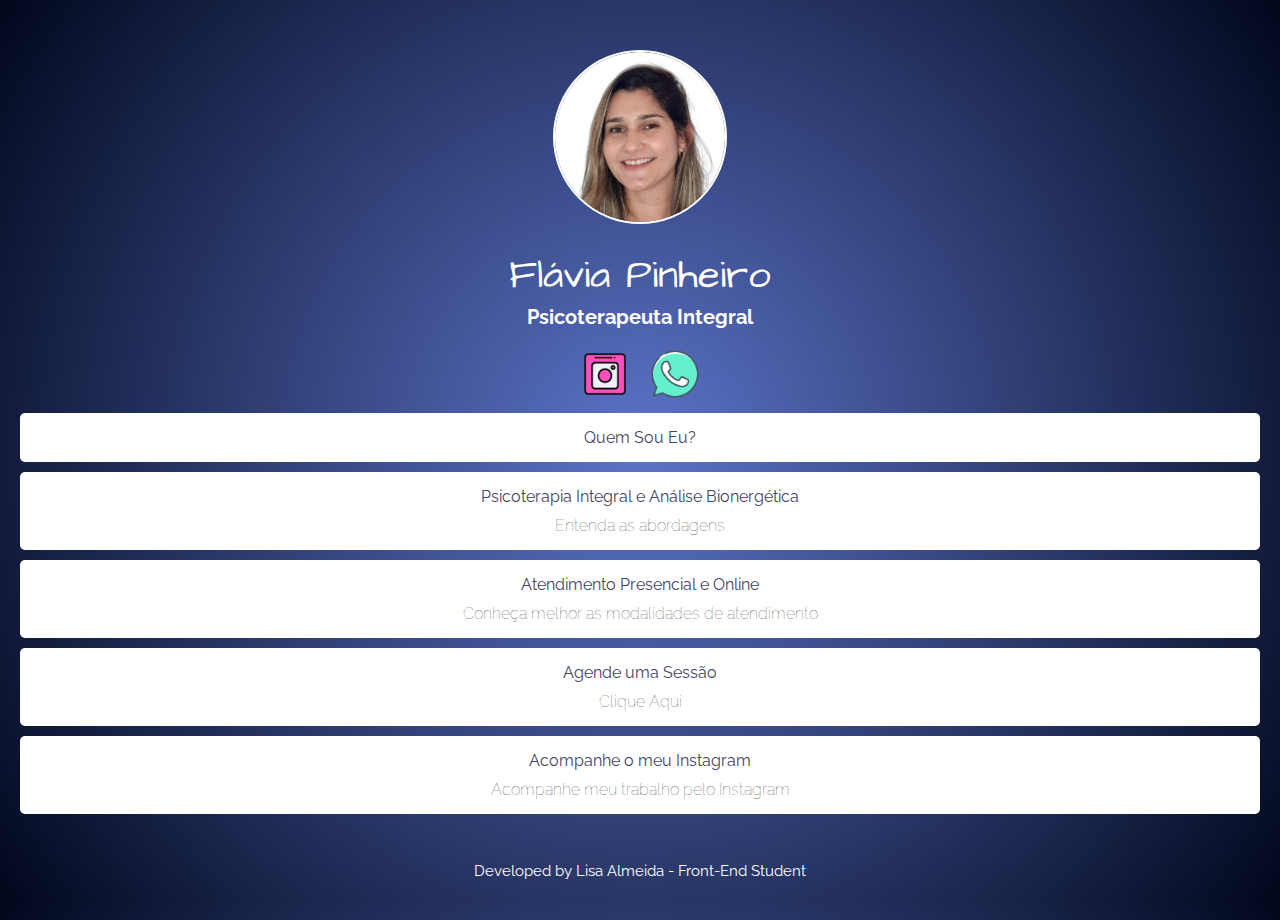
<file: linktree-flavia/index.html>
<!DOCTYPE html>
<html lang="en">
<head>
    <meta charset="UTF-8">
    <meta http-equiv="X-UA-Compatible" content="IE=edge">
    <meta name="viewport" content="width=device-width, initial-scale=1.0">
    <title>Flávia Pinheiro Psicoterapeuta</title>
    <link href="https://fonts.googleapis.com/css2?family=Architects+Daughter&family=Raleway:wght@300;400&display=swap" rel="stylesheet">
    <link href="style.css" rel="stylesheet">
</head>
<body>
    <div class="profile">
        <img src="img/Flavia.jpg" alt="Flavia" class="avatar"> 
        
        <h1>Flávia Pinheiro</h1>
        <h2>Psicoterapeuta Integral</h2>
    </div> 

    <div>
        <ul class="social">
           

            <li>
                <a href="https://www.instagram.com/flaviapinheiropsicoterapeuta/">
                    <img src="img/instagram (7).png" alt="Instagram">    
                </a>
            </li>
            

            <li>
                <a href="https://wa.me/557199185777">
                    <img src="img/whatsapp.png" alt="Whatsapp">
                </a>
            </li>
        </ul>


    </div>
    

    <div>
        <ul class="links-list">
        </ul>

        <ul class="links-list-second">

            <li>
                <a href="img/FlaviaPinheiro.1 (2).jpg" target="_blank">
               Quem Sou Eu?
                </a>
            </li>

            <li>
                <a href="img/FlaviaPinheiro.2.jpg" target="_blank">
               Psicoterapia Integral e Análise Bionergética
                <span>Entenda as abordagens</span>
                </a>
            </li>

            <li>
                <a href="img/FlaviaPinheiro.3.jpg" target="_blank"> 
                Atendimento Presencial e Online
                <span>Conheça melhor as modalidades de atendimento</span>
                </a>
            </li>

            <li>
                <a href="https://wa.me/557199185777" target="_blank">
                    Agende uma Sessão
                    <span>Clique Aqui</span>
                    </a>
            </li>

            <li> 
                <a href="https://www.instagram.com/pxt.marketing" target="_blank">
                Acompanhe o meu Instagram
                <span>Acompanhe meu trabalho pelo Instagram</span>
                </a> 
            </li> 

        </ul>

    </div>
   
</body>
<br><br>
<footer>Developed by Lisa Almeida - Front-End Student</footer>


</html>
</file>
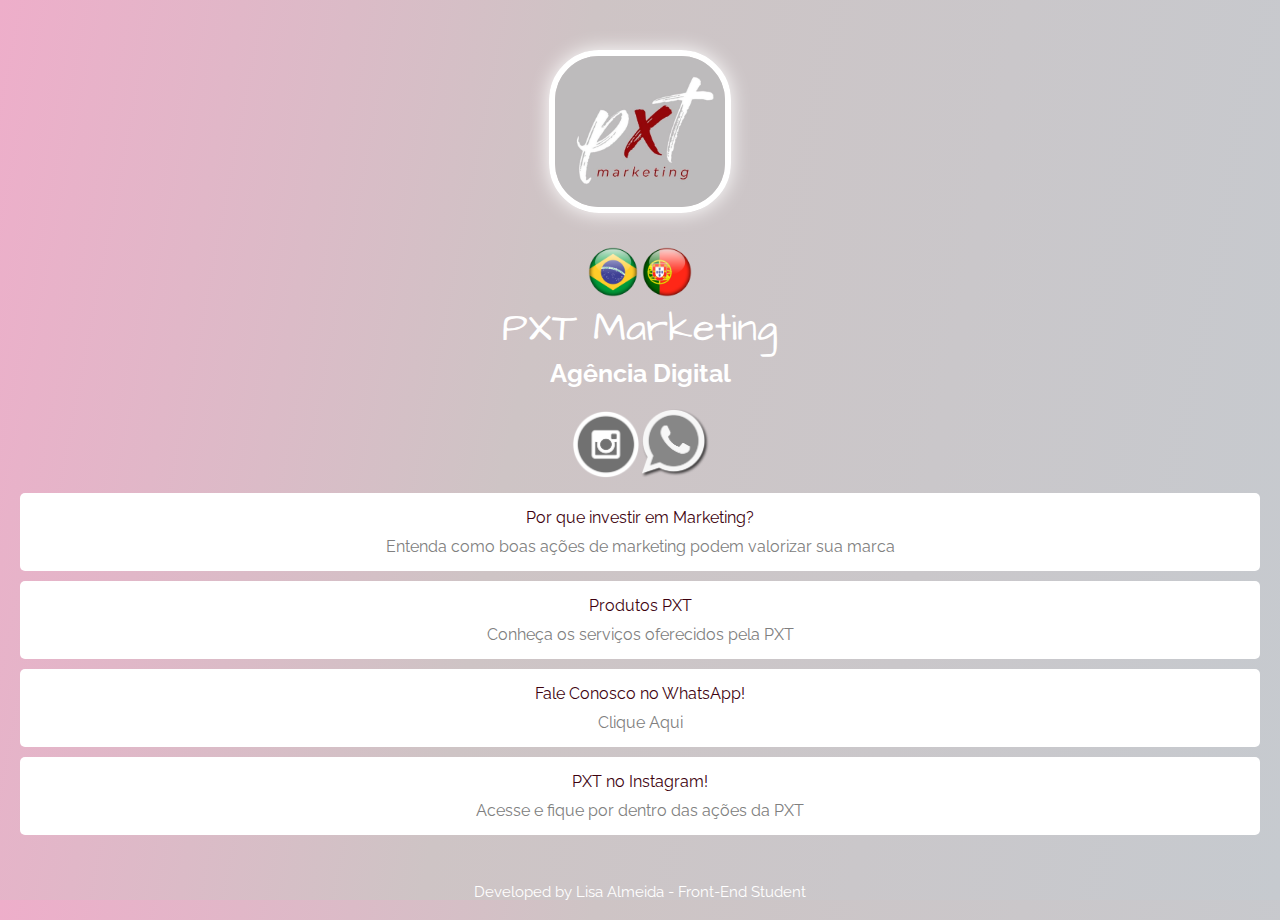
<file: linktree-pxt/index.html>
<!DOCTYPE html>
<html lang="en">
<head>
    <meta charset="UTF-8">
    <meta http-equiv="X-UA-Compatible" content="IE=edge">
    <meta name="viewport" content="width=device-width, initial-scale=1.0">
    <title>PXT Marketing</title>
    <link href="https://fonts.googleapis.com/css2?family=Architects+Daughter&family=Raleway:wght@300;400&display=swap" rel="stylesheet">
    <link href="style.css" rel="stylesheet">
</head>
<body>
    <div class="profile">
        <img src="img/logopxt.jpg" alt="Logomarca" class="avatar"> 
        <div class="paises">
            <img src="img/png_brasil.png" alt="Brasil" class="paises">
            <img src="img/png_portugal.png" alt="Portugal" class="paises">
        </div>
        <h1>PXT Marketing</h1>
        <h2>Agência Digital</h2>
    </div> 

    <div>
        <ul class="social">
           

            <li>
                <a href="https://www.instagram.com/pxt.marketing/">
                    <img src="img/free (1).png" alt="Instagram">    
                </a>
            </li>
            

            <li>
                <a href="https://wa.me/351935618954">
                    <img src="img/zapgray.png" alt="Whatsapp">
                </a>
            </li>
        </ul>


    </div>
    

    <div>
        <ul class="links-list">
        </ul>

        <ul class="links-list-second">

            <li>
                <a href="img/Porqueinvestir.PXT.jpg" target="_blank">
                Por que investir em Marketing?
                <span>Entenda como boas ações de marketing podem valorizar sua marca</span>
                </a>
            </li>

            <li>
                <a href="img/Produtos.PXT (3).jpg" target="_blank"> 
                Produtos PXT 
                <span>Conheça os serviços oferecidos pela PXT</span>
                </a>
            </li>

            <li>
                <a href="https://wa.me/351935618954">
                    Fale Conosco no WhatsApp!
                    <span>Clique Aqui</span>
                    </a>
            </li>

            <li> 
                <a href="https://www.instagram.com/pxt.marketing">
                PXT no Instagram!
                <span>Acesse e fique por dentro das ações da PXT</span>
                </a> 
            </li> 

        </ul>

    </div>
   
</body>
<br><br>
<footer>Developed by Lisa Almeida - Front-End Student</footer>


</html>
</file>
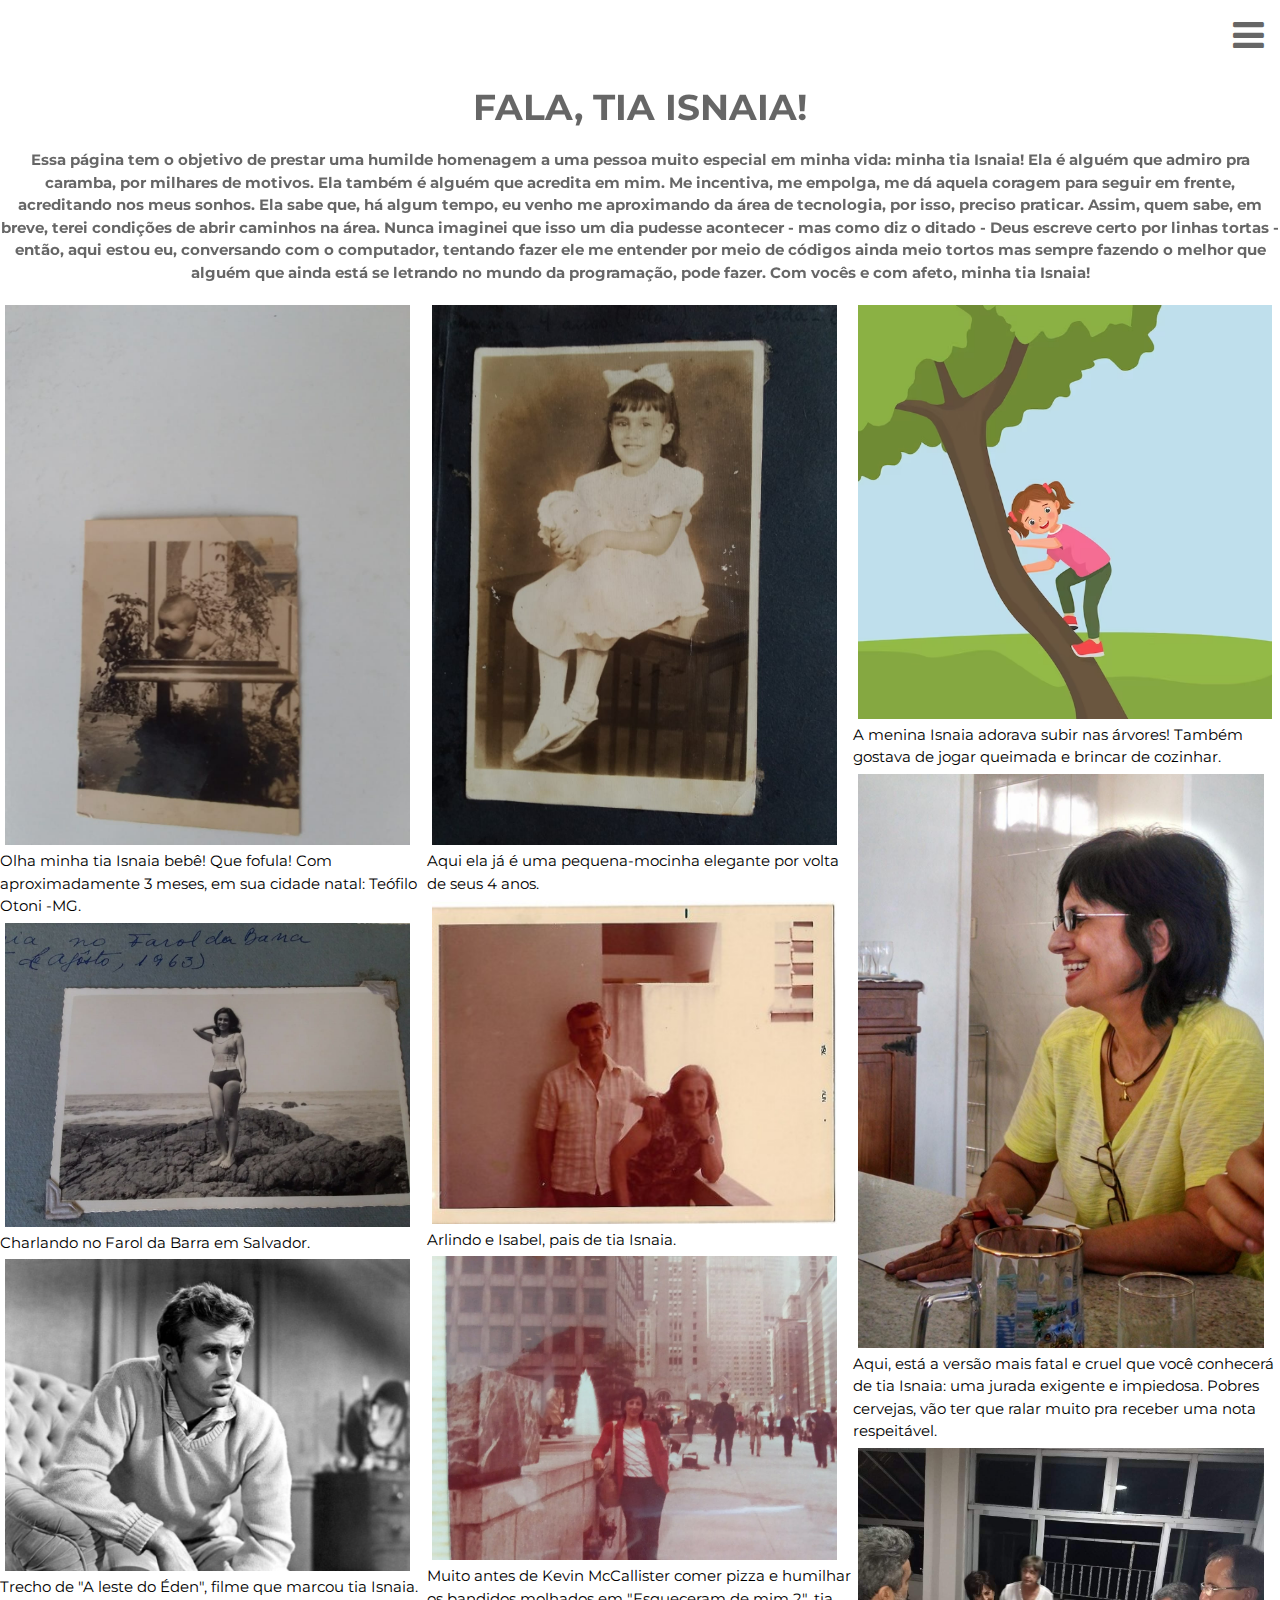
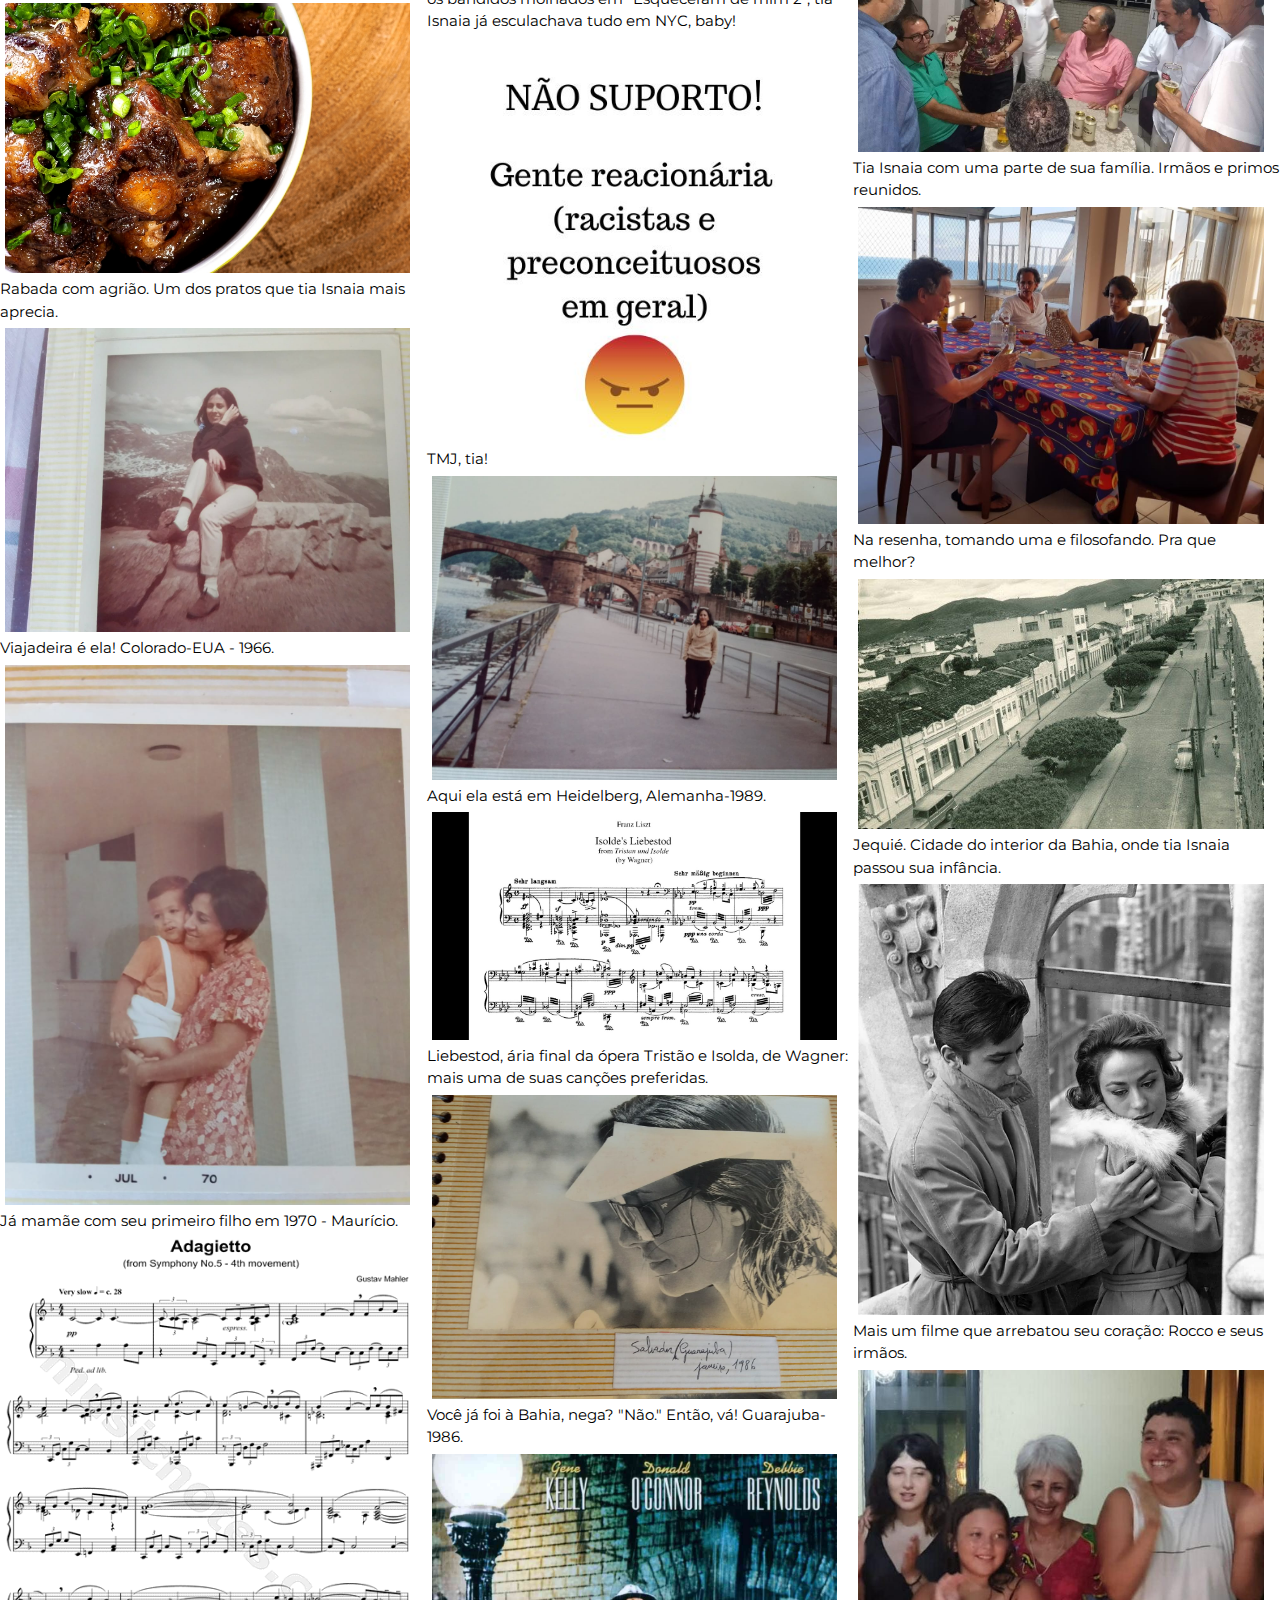
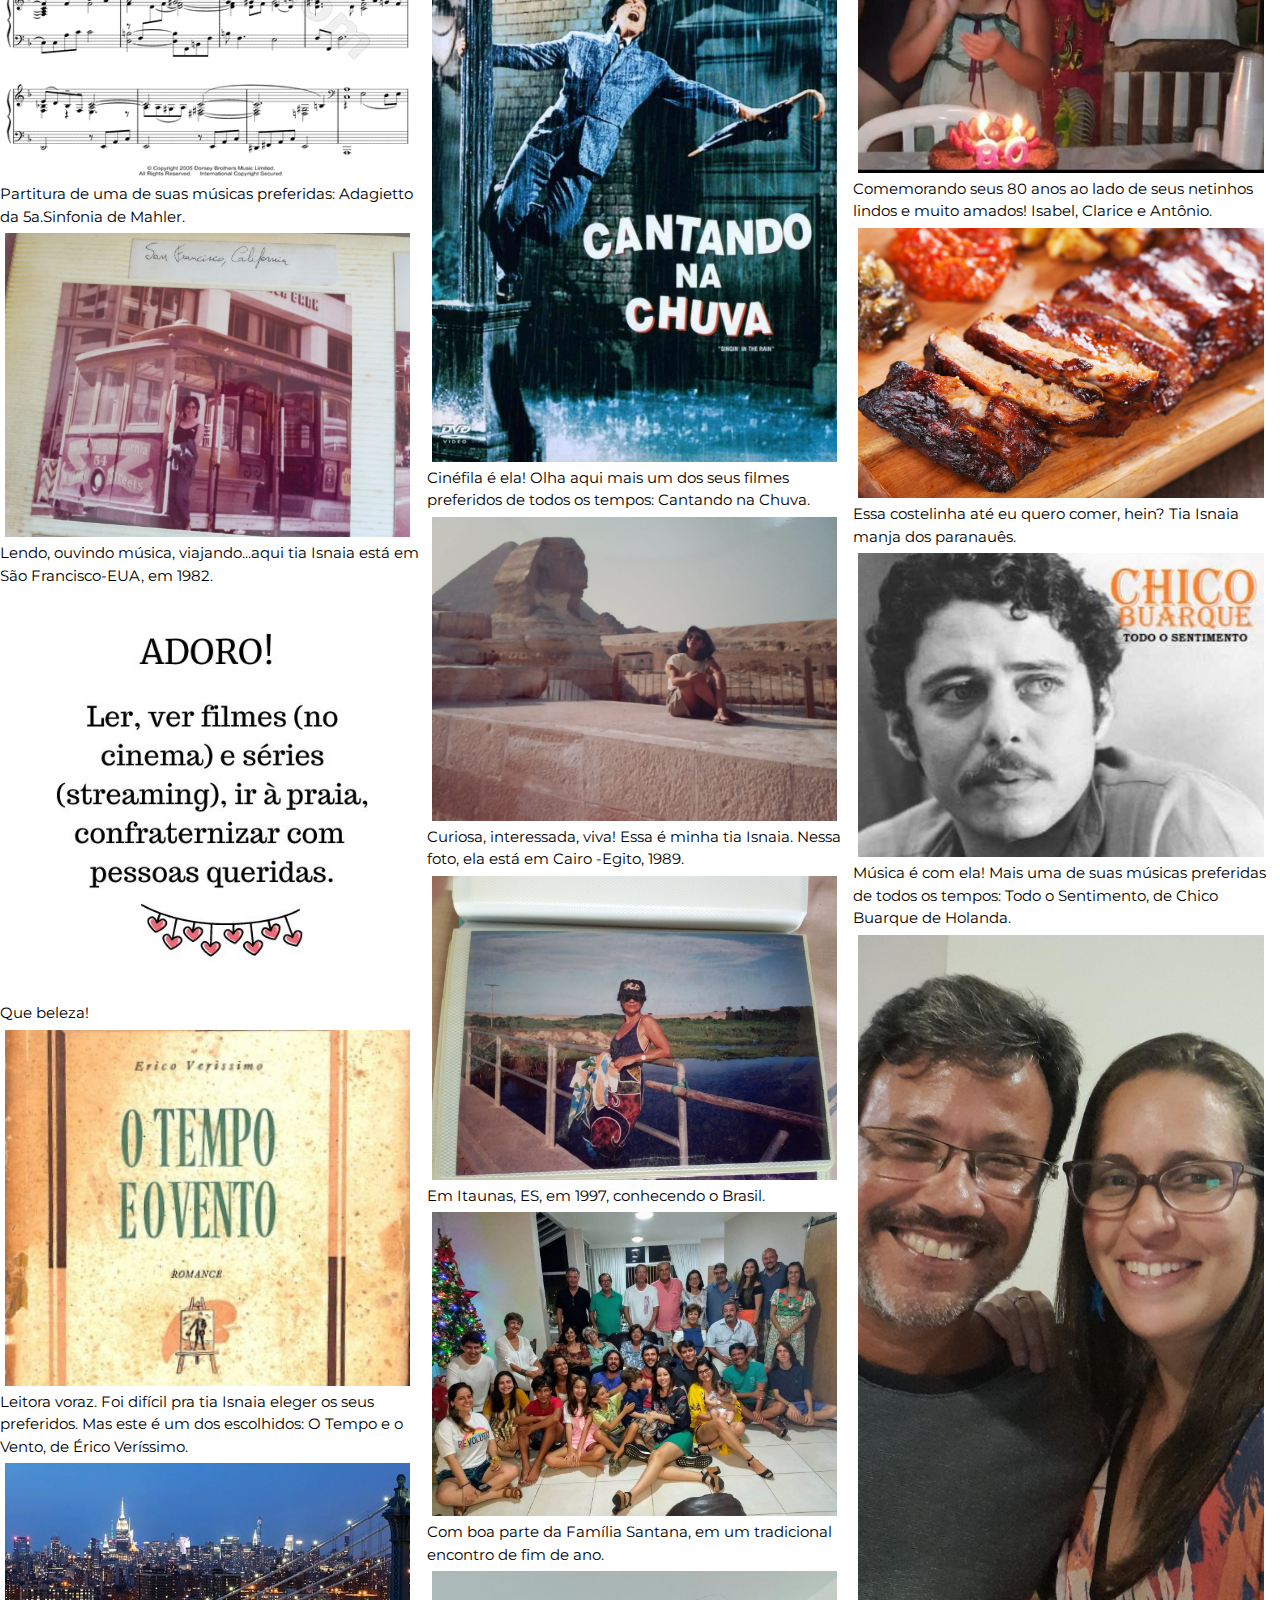
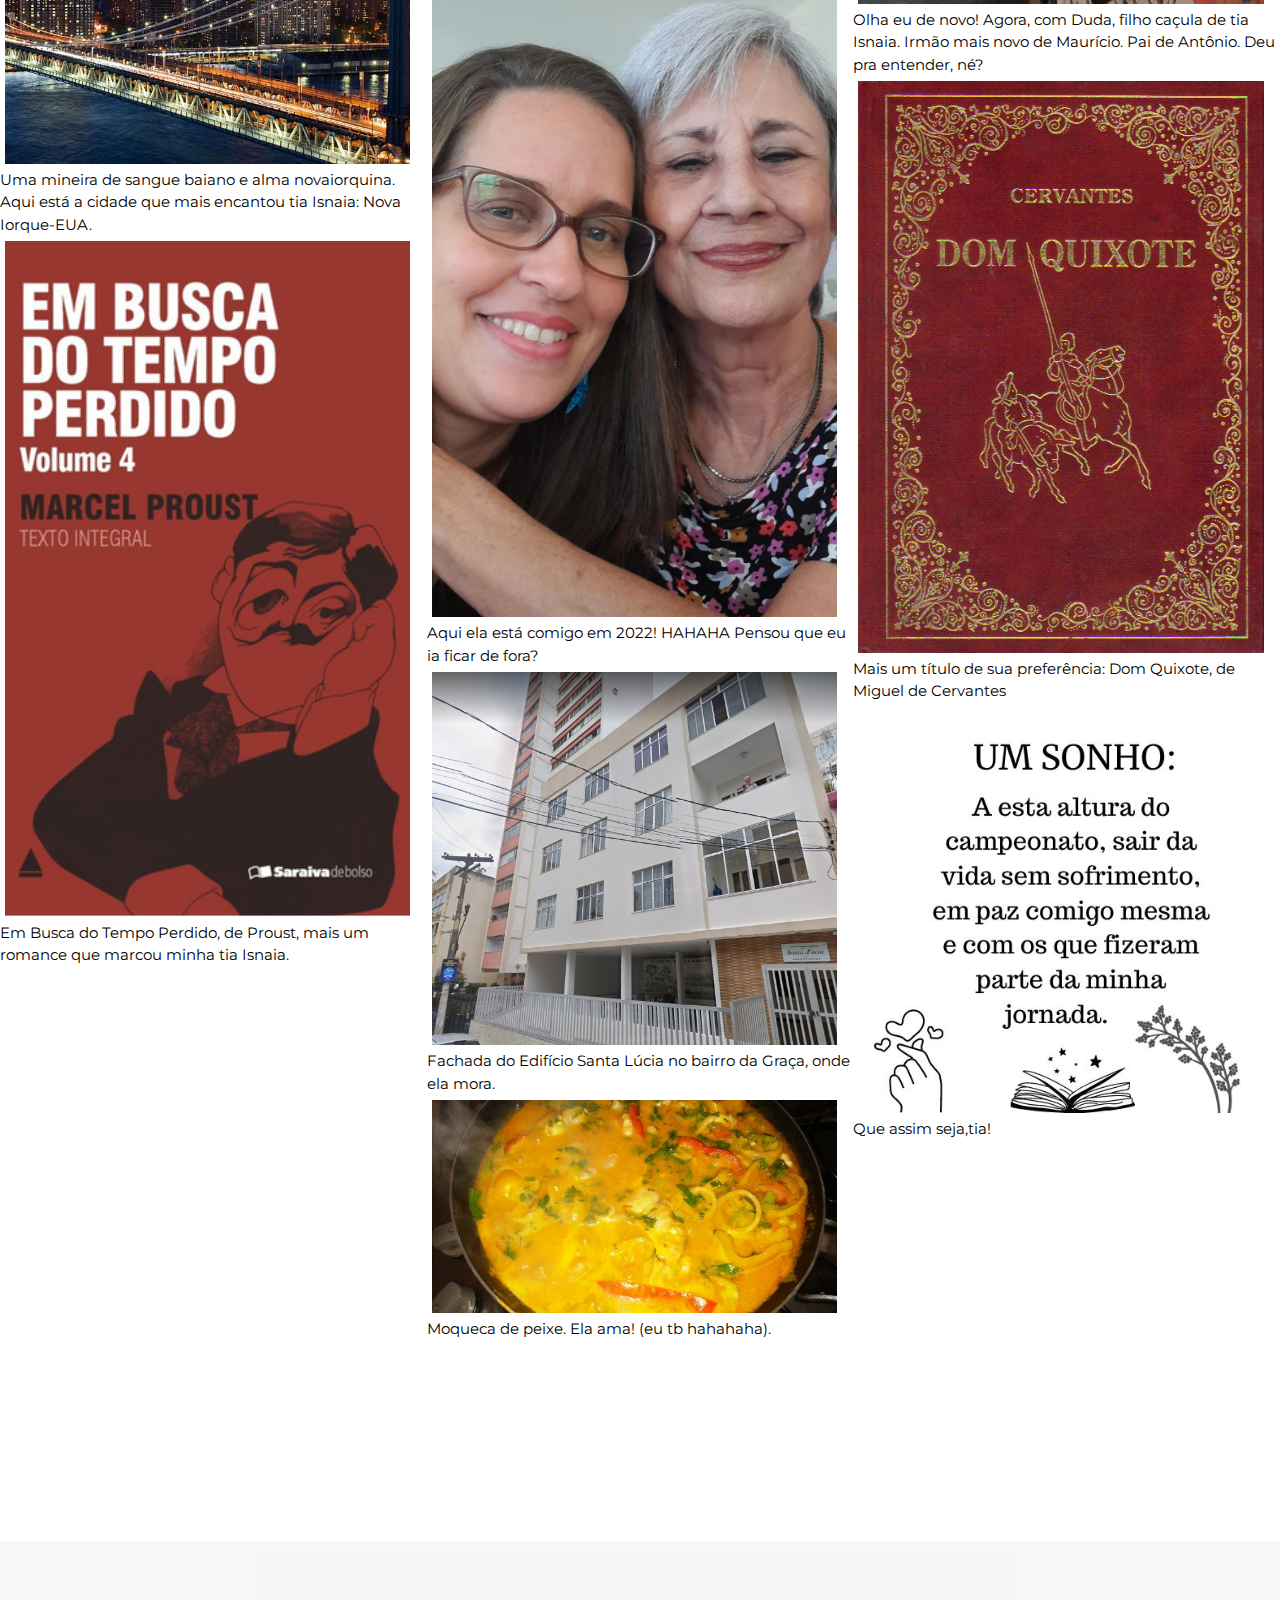
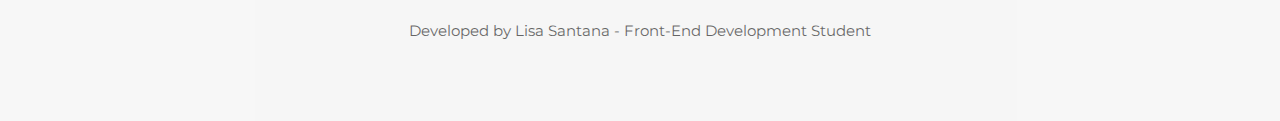
<file: tia-isnaia/index.html>
<!DOCTYPE html>
<html>
<head>
<title>Tia Isnaia</title>
<meta charset="UTF-8">
<meta name="viewport" content="width=device-width, initial-scale=1">
<link rel="stylesheet" href="https://www.w3schools.com/w3css/4/w3.css">
<link rel="stylesheet" href="https://fonts.googleapis.com/css?family=Montserrat">
<link rel="stylesheet" href="https://cdnjs.cloudflare.com/ajax/libs/font-awesome/4.7.0/css/font-awesome.min.css">

<style>
body,h1 {font-family: "Montserrat", sans-serif}
img {margin: 5px}
.w3-row-padding img {margin-bottom: 12px; margin-top: 12px}
.mygrid{border-radius: 30px}


</style>
</head>
<body>


<!-- Sidebar -->
<nav class="w3-sidebar w3-black w3-animate-top w3-xxlarge" style="display:none;padding-top:150px" id="mySidebar">
  <a href="javascript:void(0)" onclick="w3_close()" class="w3-button w3-black w3-xxlarge w3-padding w3-display-topright" style="padding:6px 24px">
    <i class="fa fa-remove"></i>
  </a>
  <div class="w3-bar-block w3-center">
    <a href="home.html" class="w3-bar-item w3-button w3-text-grey w3-hover-black">Home</a>
    <a href="sobreela.html" class="w3-bar-item w3-button w3-text-grey w3-hover-black">Sobre Ela</a>
    <a href="curiosidades.html" class="w3-bar-item w3-button w3-text-grey w3-hover-black">Curiosidades</a>
    <a href="contato.html" class="w3-bar-item w3-button w3-text-grey w3-hover-black">Contato</a>
  </div>
</nav>

<!-- !PAGE CONTENT! -->
<div class="w3-content" style="max-width:1500px">

<!-- Header -->
<div class="w3-opacity">
<span class="w3-button w3-xxlarge w3-white w3-right" onclick="w3_open()"><i class="fa fa-bars"></i></span> 
<div class="w3-clear"></div>
<header class="w3-center w3-margin-bottom">
  <h1><b>FALA, TIA ISNAIA!</b></h1>
  <p><b>Essa página tem o objetivo de prestar uma humilde homenagem a uma pessoa muito especial em minha vida: minha tia Isnaia! Ela é alguém que admiro pra caramba, por milhares de motivos. Ela também é alguém que acredita em mim. Me incentiva, me empolga, me dá aquela coragem para seguir em frente, acreditando nos meus sonhos. Ela sabe que, há algum tempo, eu venho me aproximando da área de tecnologia, por isso, preciso praticar. Assim, quem sabe, em breve, terei condições de abrir caminhos na área. Nunca imaginei que isso um dia pudesse acontecer - mas como diz o ditado - Deus escreve certo por linhas tortas - então, aqui estou eu, conversando com o computador, tentando fazer ele me entender por meio de códigos ainda meio tortos mas sempre fazendo o melhor que alguém que ainda está se letrando no mundo da programação, pode fazer. Com vocês e com afeto, minha tia Isnaia!</b></p>

 
</header>
</div>

<!-- Photo Grid -->
<div class="w3-row" id="myGrid" style="margin-bottom:200px">
  <div class="w3-third">
    <img src="img/isnaia-baby.jpg" style="width: 95%">Olha minha tia Isnaia bebê! Que fofula! Com aproximadamente 3 meses, em sua cidade natal: Teófilo Otoni -MG.</img>
    <img src="img/isnaia-20anos-faroldabarra.jpg" style="width:95%">Charlando no Farol da Barra em Salvador.</img>
    <img src="img/filme1.jpg" style="width:95%">Trecho de "A leste do Éden", filme que marcou tia Isnaia.</img>
    <img src="img/rabada-com-agriao.jpg" style="width:95%">Rabada com agrião. Um dos pratos que tia Isnaia mais aprecia.</img>
    <img src="img/isnaia-66-colorado.jpg" style="width:95%">Viajadeira é ela! Colorado-EUA - 1966.</img>
    <img src="img/isnaia-com-mauricio.jpg" style="width:95%">Já mamãe com seu primeiro filho em 1970 - Maurício.</img>
    <img src="img/musica1.gif" style="width:95%">Partitura de uma de suas músicas preferidas: Adagietto da 5a.Sinfonia de Mahler.</img>
    <img src="img/isnaia-saofrancisco-1982.jpg" style="width:95%">Lendo, ouvindo música, viajando...aqui tia Isnaia está em São Francisco-EUA, em 1982.</img>
    <img src="img/adoro.jpg" style="width:95%">Que beleza!</img>
    <img src="img/livro1.jpg" style="width:95%">Leitora voraz. Foi difícil pra tia Isnaia eleger os seus preferidos. Mas este é um dos escolhidos: O Tempo e o Vento, de Érico Veríssimo.</img>
    <img src="img/nyc.jpg" style="width:95%">Uma mineira de sangue baiano e alma novaiorquina. Aqui está a cidade que mais encantou tia Isnaia: Nova Iorque-EUA.</img>
    <img src="img/livro3.jpg" style="width:95%">Em Busca do Tempo Perdido, de Proust, mais um romance que marcou minha tia Isnaia.</img>
    

  </div>

  <div class="w3-third">
    <img src= "img/isnaia-crianca-t.otoni.jpg" style="width:95%">Aqui ela já é uma pequena-mocinha elegante por volta de seus 4 anos.</img> 
    <img src= "img/arlindo-isabel.jpg" style="width:95%">Arlindo e Isabel, pais de tia Isnaia.</img>
    <img src="img/isnaia-nyc-1982.jpg" style="width:95%">Muito antes de Kevin McCallister comer pizza e humilhar os bandidos molhados em "Esqueceram de mim 2", tia Isnaia já esculachava tudo em NYC, baby!</img>
    <img src="img/naosuporto.jpg" style="width:95%">TMJ, tia!</img>
    <img src="img/isnaia-heidelberg-1989.jpg" style="width:95%">Aqui ela está em Heidelberg, Alemanha-1989.</img>
    <img src="img/musica2.jpg" style="width:95%">Liebestod, ária final da ópera Tristão e Isolda, de Wagner: mais uma de suas canções preferidas.</img>
    <img src="img/isnaia-guarajuba-86.jpg" style="width:95%">Você já foi à Bahia, nega? "Não." Então, vá! Guarajuba-1986.</img>
    <img src="img/filme2.jpg" style="width:95%">Cinéfila é ela! Olha aqui mais um dos seus filmes preferidos de todos os tempos: Cantando na Chuva.</img>
    <img src="img/isnaia-cairo-1989.jpg" style="width:95%">Curiosa, interessada, viva! Essa é minha tia Isnaia. Nessa foto, ela está em Cairo -Egito, 1989.</img>
    <img src="img/isnaia-itaunas-97.jpg" style="width:95%">Em Itaunas, ES, em 1997, conhecendo o Brasil.</img>
    <img src="img/familiasantana.jpg" style="width:95%">Com boa parte da Família Santana, em um tradicional encontro de fim de ano.</img>
    <img src="img/isnaia-lisa.jpg" style="width:95%">Aqui ela está comigo em 2022! HAHAHA Pensou que eu ia ficar de fora?</img>
    <img src= "img/fachada-predio.jpg" style="width:95%">Fachada do Edifício Santa Lúcia no bairro da Graça, onde ela mora.</img>
    <img src="img/moqueca.webp" style="width:95%">Moqueca de peixe. Ela ama! (eu tb hahahaha).</img>
    
    
    
  </div>

  <div class="w3-third">
    <img src="img/menina-subindo-arvore.avif" style="width:97%">A menina Isnaia adorava subir nas árvores! Também gostava de jogar queimada e brincar de cozinhar.</img>
    <img src="img/isnaia-jurada.jpg" style="width:95%">Aqui, está a versão mais fatal e cruel que você conhecerá de tia Isnaia: uma jurada exigente e impiedosa. Pobres cervejas, vão ter que ralar muito pra receber uma nota respeitável.</img>
    <img src="img/isnaia-irmaos-primos.jpg" style="width:95%">Tia Isnaia com uma parte de sua família. Irmãos e primos reunidos.</img>
    <img src="img/isnaia-mesa-tiomarcos.jpg" style="width:95%">Na resenha, tomando uma e filosofando. Pra que melhor?</img>
    <img src= "img/jequie.jpg" style="width:95%">Jequié. Cidade do interior da Bahia, onde tia Isnaia passou sua infância.</img>
    <img src="img/filme3.webp" style="width:95%">Mais um filme que arrebatou seu coração: Rocco e seus irmãos.</img>
    <img src="img/isnaia-netos.jpg" style="width:95%">Comemorando seus 80 anos ao lado de seus netinhos lindos e muito amados! Isabel, Clarice e Antônio.</img>
    <img src="img/costelinhas-glaceadas-com-mostarda-e-mel-1.jpeg" style="width:95%">Essa costelinha até eu quero comer, hein? Tia Isnaia manja dos paranauês.</img>
    <img src="img/musica3.jpg" style="width:95%">Música é com ela! Mais uma de suas músicas preferidas de todos os tempos: Todo o Sentimento, de Chico Buarque de Holanda.</img>
    <img src="img/lisaeduda.jpg" style="width:95%">Olha eu de novo! Agora, com Duda, filho caçula de tia Isnaia. Irmão mais novo de Maurício. Pai de Antônio. Deu pra entender, né?</img>
    <img src="img/livro2.jpg" style="width:95%">Mais um título de sua preferência: Dom Quixote, de Miguel de Cervantes</img>
    <img src="img/umsonho.jpg" style="width:95%">Que assim seja,tia!</img>
  
  </div>
</div>

<!-- End Page Content -->
</div>

<!-- Footer -->
<footer class="w3-container w3-padding-64 w3-light-grey w3-center w3-opacity w3-xlarge" style="margin-top:128px"> 
  <i cla></i>

  <p class="w3-medium">Developed by Lisa Santana - Front-End Development Student<a href="https://github.com/Lisaalmeida" target="_blank" class="w3-hover-text-green"></a></p>
</footer>
 
<script>
// Toggle grid padding
function myFunction() {
  var x = document.getElementById("myGrid");
  if (x.className === "w3-row") {
    x.className = "w3-row-padding";
  } else { 
    x.className = x.className.replace("w3-row-padding", "w3-row");
  }
}

// Open and close sidebar
function w3_open() {
  document.getElementById("mySidebar").style.width = "100%";
  document.getElementById("mySidebar").style.display = "block";
}

function w3_close() {
  document.getElementById("mySidebar").style.display = "none";
}
</script>

</body>
</html>
</file>
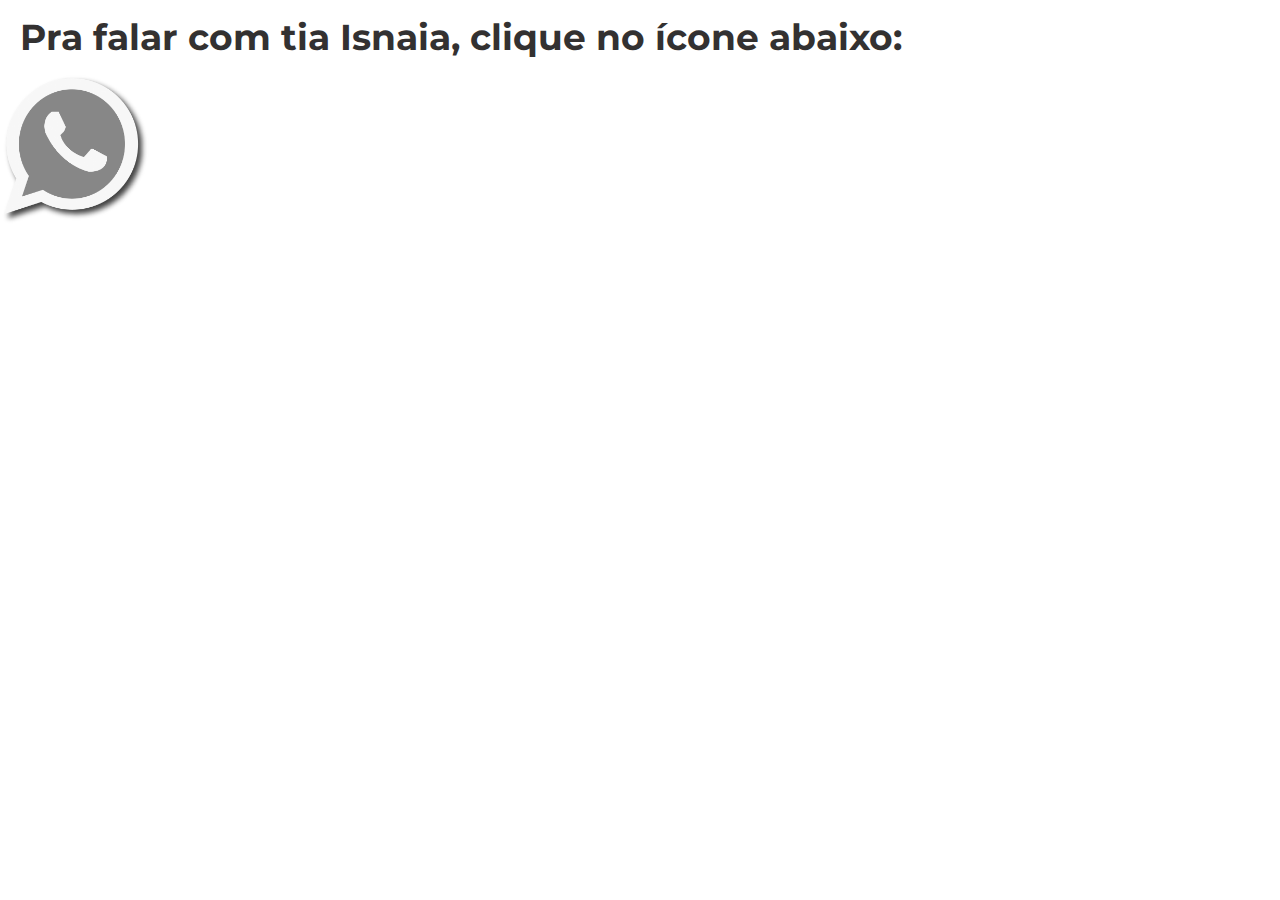
<file: tia-isnaia/contato.html>
<!DOCTYPE html>
<html>
<head>
<title>Tia Isnaia</title>
<meta charset="UTF-8">
<meta name="viewport" content="width=device-width, initial-scale=1">
<link rel="stylesheet" href="https://www.w3schools.com/w3css/4/w3.css">
<link rel="stylesheet" href="https://fonts.googleapis.com/css?family=Montserrat">
<link rel="stylesheet" href="https://cdnjs.cloudflare.com/ajax/libs/font-awesome/4.7.0/css/font-awesome.min.css">
<link rel="stylesheet" href="css/style.css">
<style>
body,h1 {font-family: "Montserrat", sans-serif}
img {margin-bottom: -7px}
.w3-row-padding img {margin-bottom: 12px; margin-top: 12px}

</style>
</head>

<body>
    <div class="div-class">
        
    <ul class="fatos">
        <h1>Pra falar com tia Isnaia, clique no ícone abaixo:</h1>

        <a href="https://wa.me/557191645416">
            <img src="img/zapgray.png" alt="Whatsapp" class="zap">
        </a>
        <br>
        

    </nav>

</body>
</html>
</file>
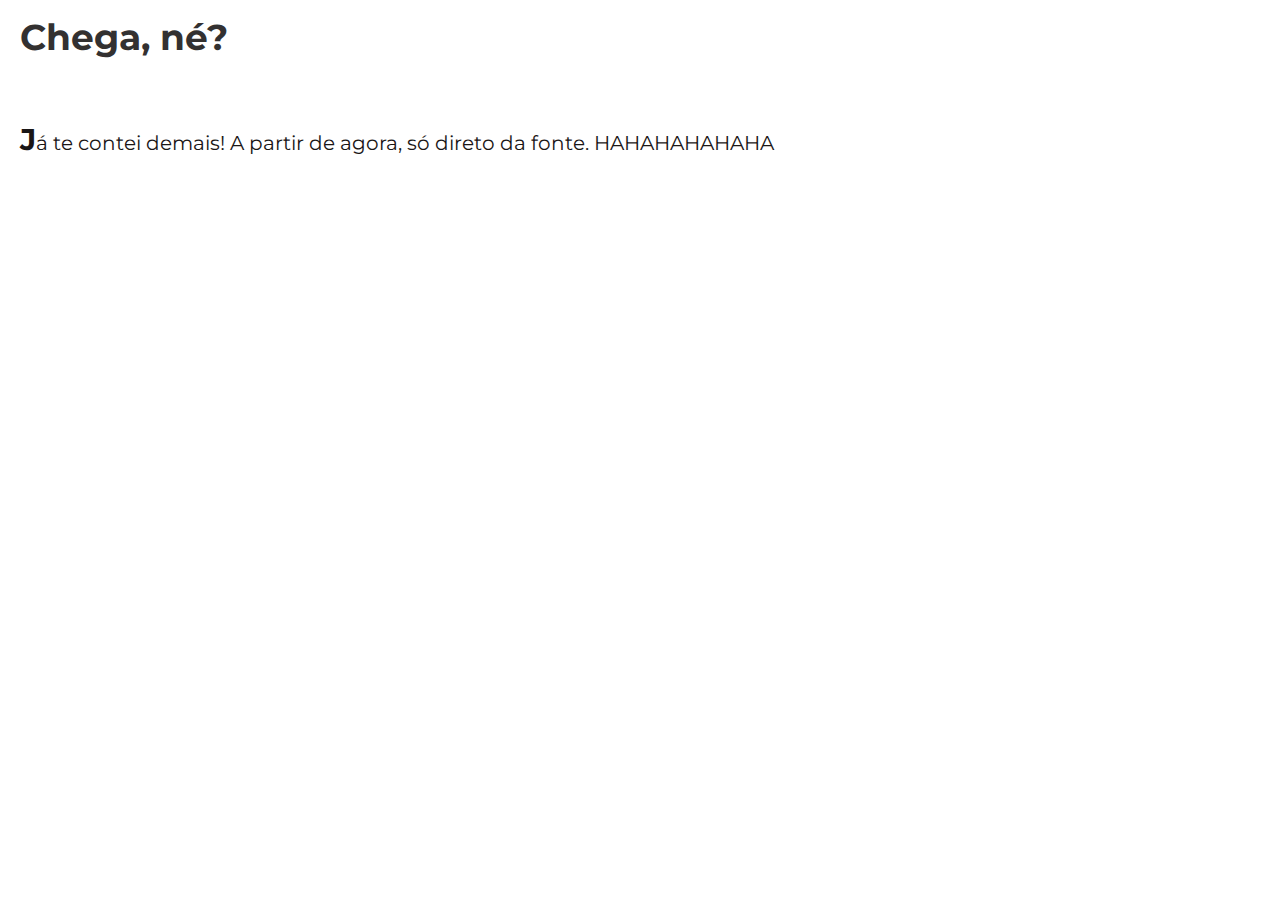
<file: tia-isnaia/curiosidades.html>
<!DOCTYPE html>
<html>
<head>
<title>Tia Isnaia</title>
<meta charset="UTF-8">
<meta name="viewport" content="width=device-width, initial-scale=1">
<link rel="stylesheet" href="https://www.w3schools.com/w3css/4/w3.css">
<link rel="stylesheet" href="https://fonts.googleapis.com/css?family=Montserrat">
<link rel="stylesheet" href="https://cdnjs.cloudflare.com/ajax/libs/font-awesome/4.7.0/css/font-awesome.min.css">
<link rel="stylesheet" href="css/style.css">
<style>
body,h1 {font-family: "Montserrat", sans-serif}
img {margin-bottom: -7px}
.w3-row-padding img {margin-bottom: 12px; margin-top: 12px}

</style>
</head>

<body>
    <div class="div-class">
        
    <ul class="fatos">
        <h1>Chega, né?</h1>
        <br>
        <li>Já te contei demais! A partir de agora, só direto da fonte. HAHAHAHAHAHA</li>
    
    </ul>
    </nav>

</body>
</html>
</file>
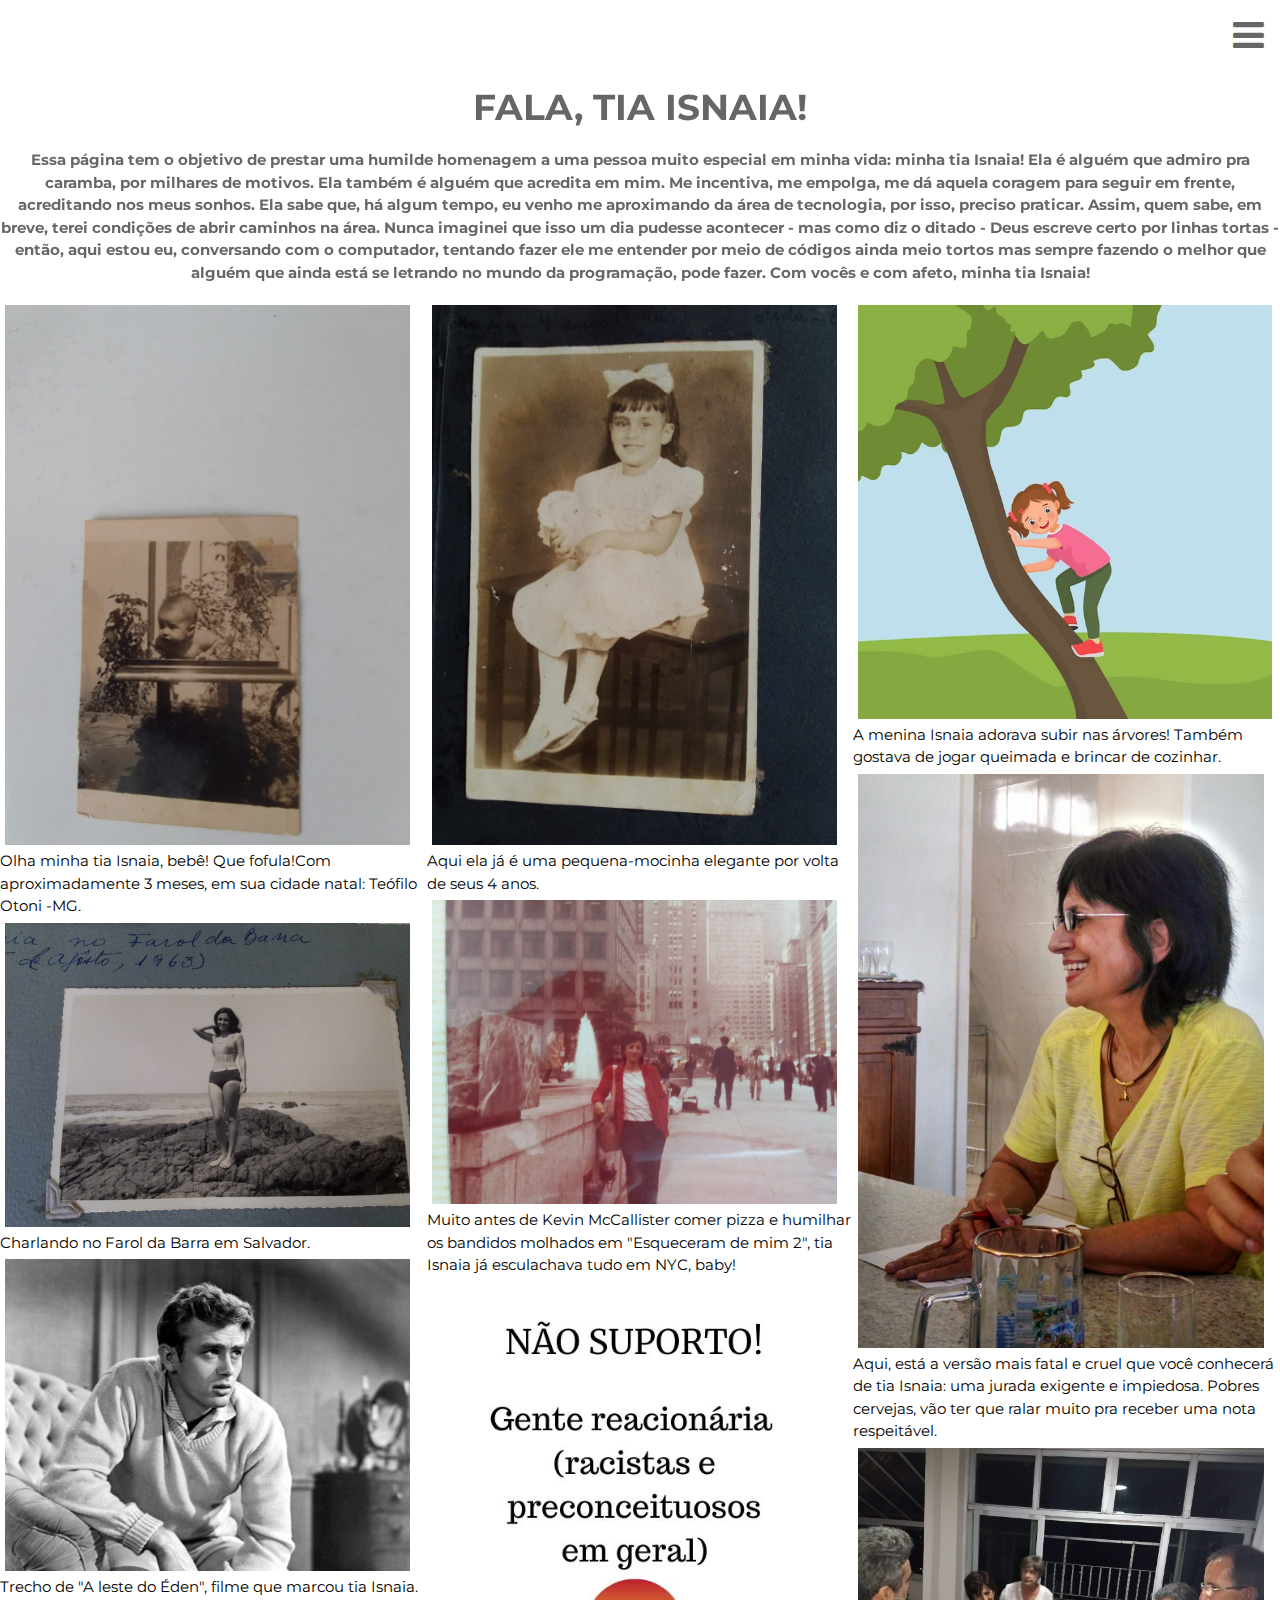
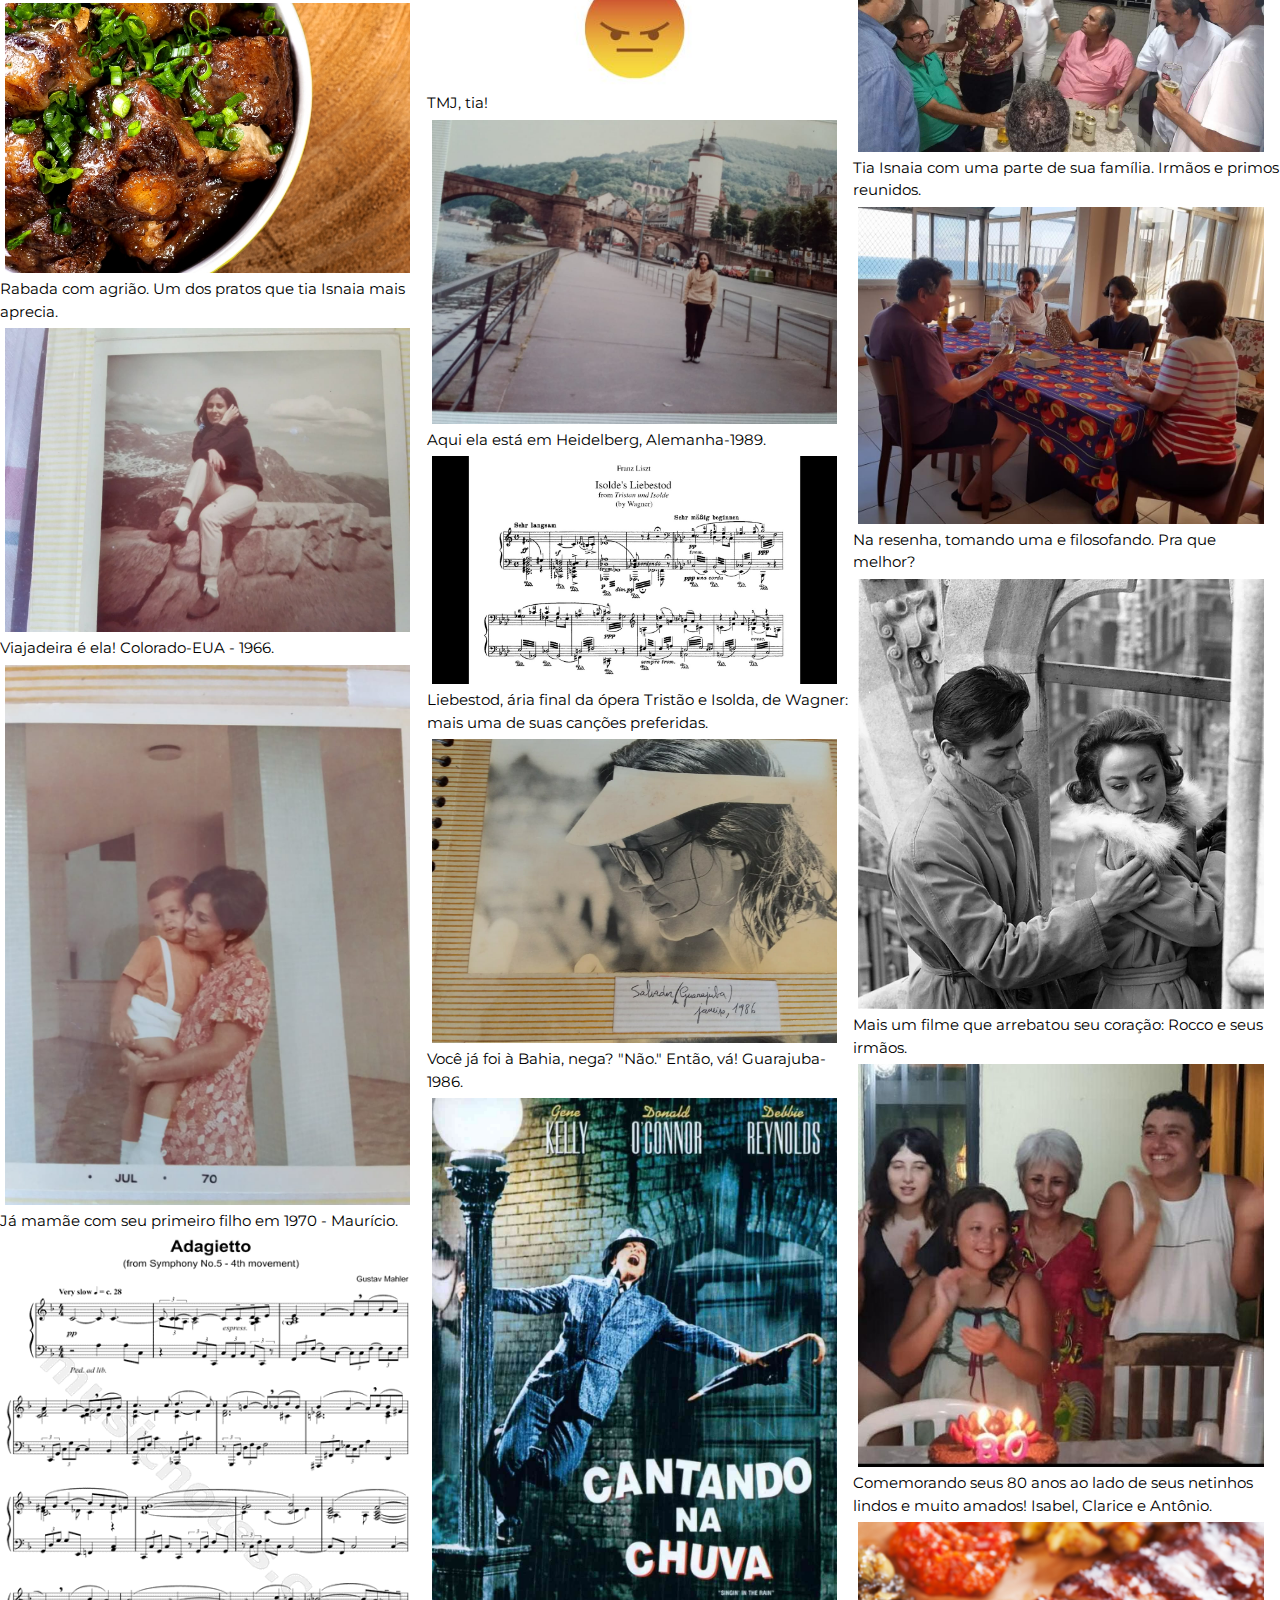
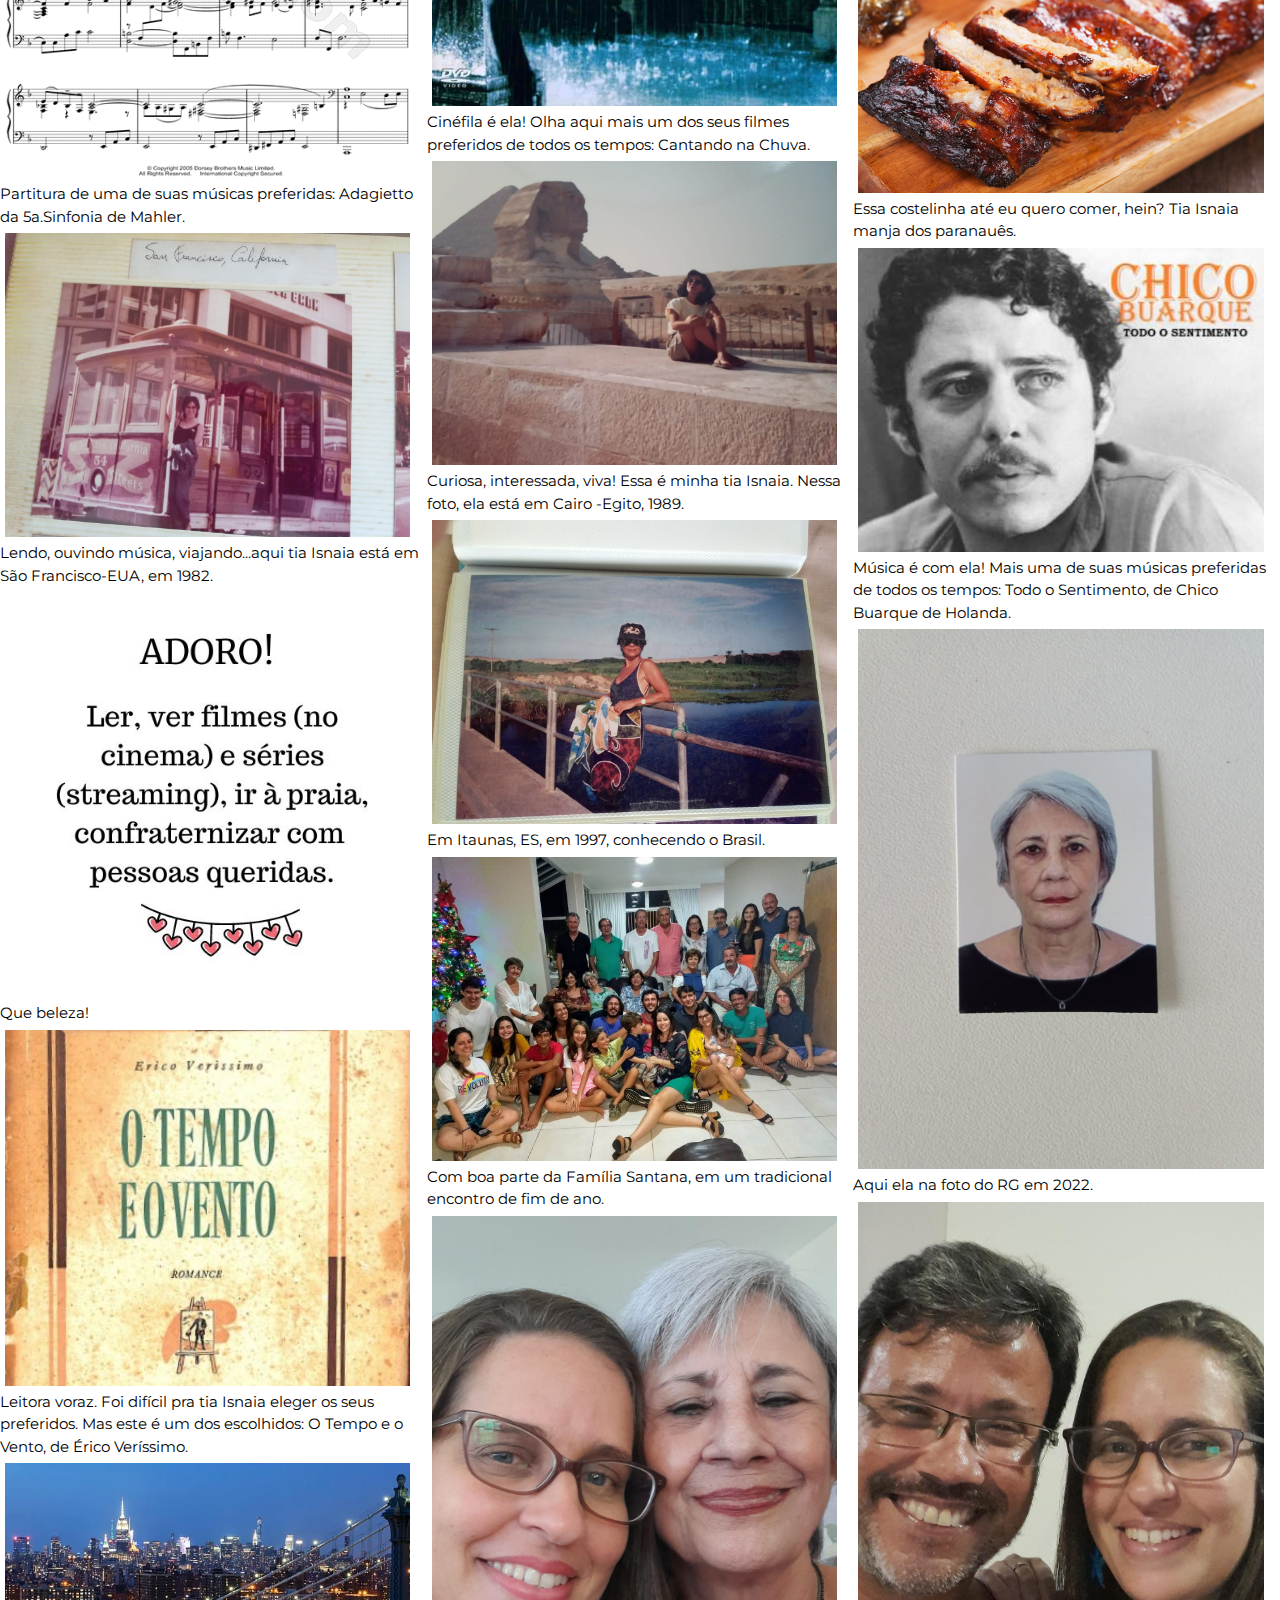
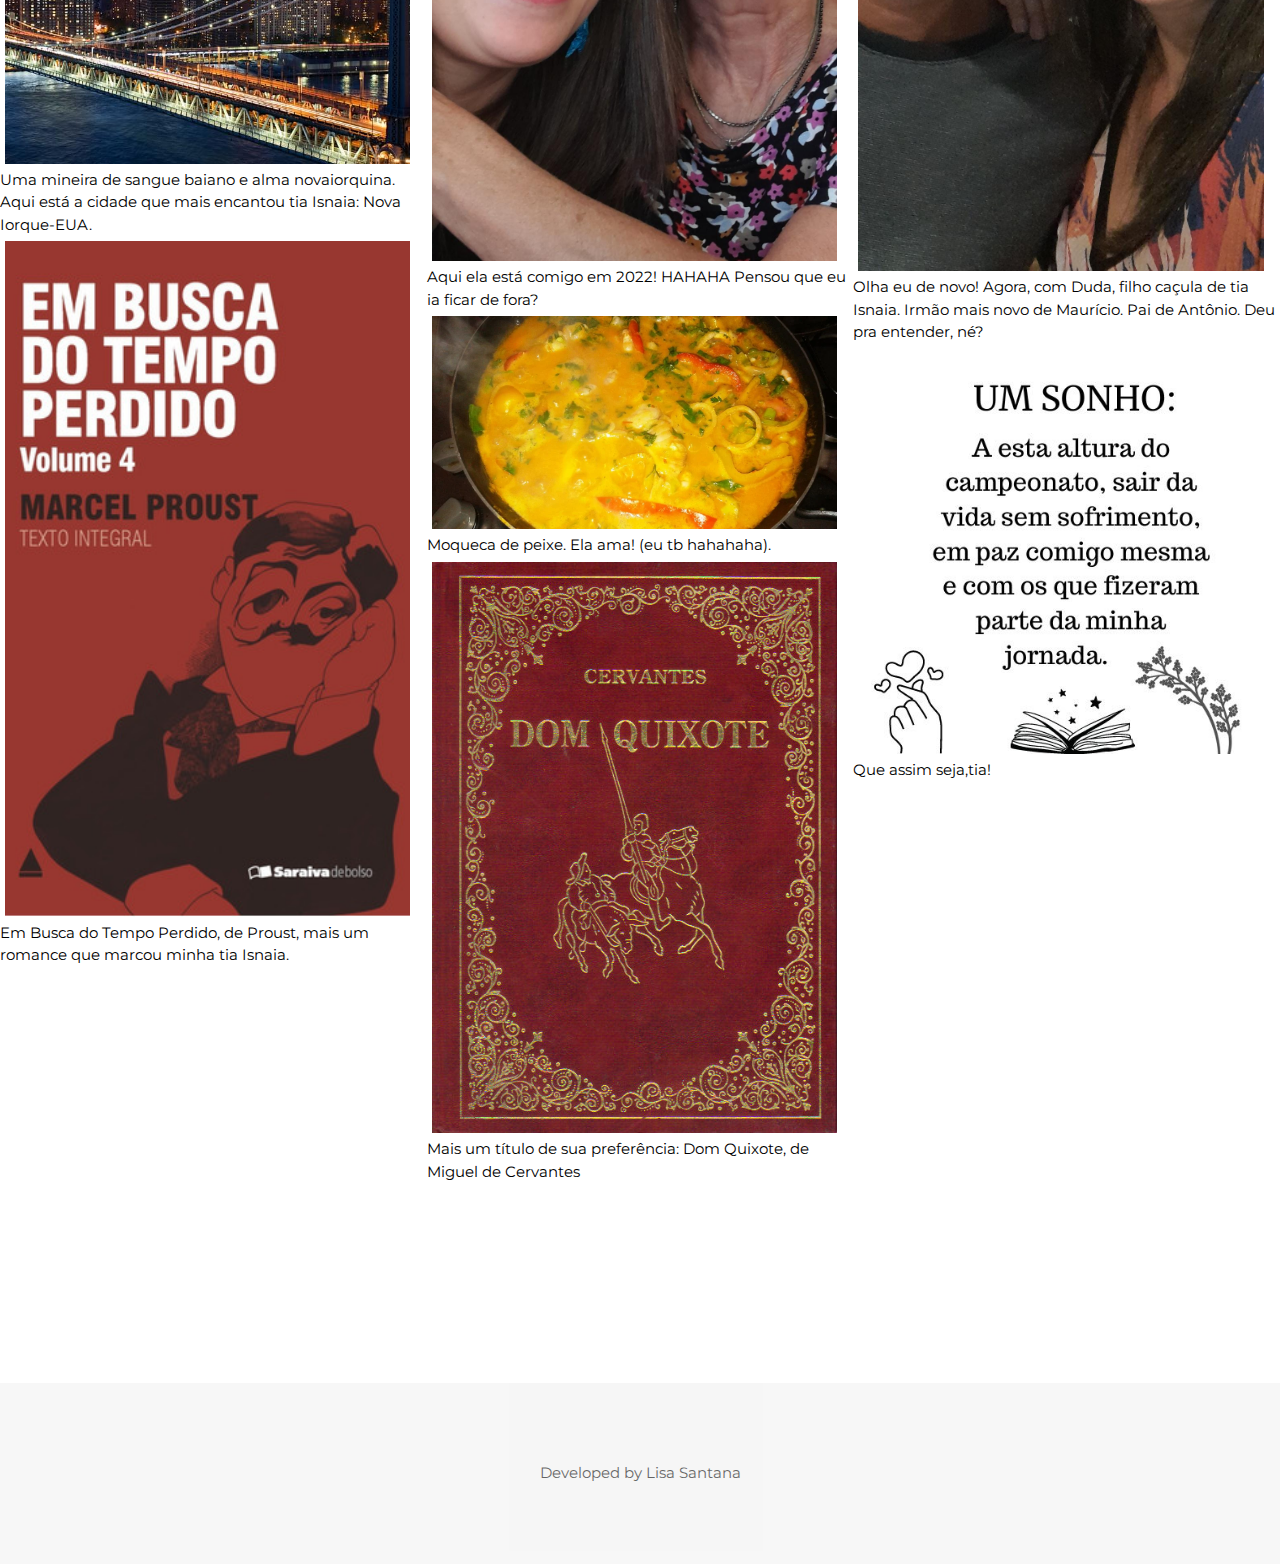
<file: tia-isnaia/home.html>
<!DOCTYPE html>
<html>
<head>
<title>Tia Isnaia</title>
<meta charset="UTF-8">
<meta name="viewport" content="width=device-width, initial-scale=1">
<link rel="stylesheet" href="https://www.w3schools.com/w3css/4/w3.css">
<link rel="stylesheet" href="https://fonts.googleapis.com/css?family=Montserrat">
<link rel="stylesheet" href="https://cdnjs.cloudflare.com/ajax/libs/font-awesome/4.7.0/css/font-awesome.min.css">

<style>
body,h1 {font-family: "Montserrat", sans-serif}
img {margin: 5px}
.w3-row-padding img {margin-bottom: 12px; margin-top: 12px}
.mygrid{border-radius: 30px}


</style>
</head>
<body>


<!-- Sidebar -->
<nav class="w3-sidebar w3-black w3-animate-top w3-xxlarge" style="display:none;padding-top:150px" id="mySidebar">
  <a href="javascript:void(0)" onclick="w3_close()" class="w3-button w3-black w3-xxlarge w3-padding w3-display-topright" style="padding:6px 24px">
    <i class="fa fa-remove"></i>
  </a>
  <div class="w3-bar-block w3-center">
    <a href="home.html" class="w3-bar-item w3-button w3-text-grey w3-hover-black">Home</a>
    <a href="sobreela.html" class="w3-bar-item w3-button w3-text-grey w3-hover-black">Sobre Ela</a>
    <a href="curiosidades.html" class="w3-bar-item w3-button w3-text-grey w3-hover-black">Curiosidades</a>
    <a href="contato.html" class="w3-bar-item w3-button w3-text-grey w3-hover-black">Contato</a>
  </div>
</nav>

<!-- !PAGE CONTENT! -->
<div class="w3-content" style="max-width:1500px">

<!-- Header -->
<div class="w3-opacity">
<span class="w3-button w3-xxlarge w3-white w3-right" onclick="w3_open()"><i class="fa fa-bars"></i></span> 
<div class="w3-clear"></div>
<header class="w3-center w3-margin-bottom">
  <h1><b>FALA, TIA ISNAIA!</b></h1>
  <p><b>Essa página tem o objetivo de prestar uma humilde homenagem a uma pessoa muito especial em minha vida: minha tia Isnaia! Ela é alguém que admiro pra caramba, por milhares de motivos. Ela também é alguém que acredita em mim. Me incentiva, me empolga, me dá aquela coragem para seguir em frente, acreditando nos meus sonhos. Ela sabe que, há algum tempo, eu venho me aproximando da área de tecnologia, por isso, preciso praticar. Assim, quem sabe, em breve, terei condições de abrir caminhos na área. Nunca imaginei que isso um dia pudesse acontecer - mas como diz o ditado - Deus escreve certo por linhas tortas - então, aqui estou eu, conversando com o computador, tentando fazer ele me entender por meio de códigos ainda meio tortos mas sempre fazendo o melhor que alguém que ainda está se letrando no mundo da programação, pode fazer. Com vocês e com afeto, minha tia Isnaia!</b></p>

 
</header>
</div>

<!-- Photo Grid -->
<div class="w3-row" id="myGrid" style="margin-bottom:200px">
  <div class="w3-third">
    <img src="img/isnaia-baby.jpg" style="width: 95%">Olha minha tia Isnaia, bebê! Que fofula!Com aproximadamente 3 meses, em sua cidade natal: Teófilo Otoni -MG.</img>
    <img src="img/isnaia-20anos-faroldabarra.jpg" style="width:95%">Charlando no Farol da Barra em Salvador.</img>
    <img src="img/filme1.jpg" style="width:95%">Trecho de "A leste do Éden", filme que marcou tia Isnaia.</img>
    <img src="img/rabada-com-agriao.jpg" style="width:95%">Rabada com agrião. Um dos pratos que tia Isnaia mais aprecia.</img>
    <img src="img/isnaia-66-colorado.jpg" style="width:95%">Viajadeira é ela! Colorado-EUA - 1966.</img>
    <img src="img/isnaia-com-mauricio.jpg" style="width:95%">Já mamãe com seu primeiro filho em 1970 - Maurício.</img>
    <img src="img/musica1.gif" style="width:95%">Partitura de uma de suas músicas preferidas: Adagietto da 5a.Sinfonia de Mahler.</img>
    <img src="img/isnaia-saofrancisco-1982.jpg" style="width:95%">Lendo, ouvindo música, viajando...aqui tia Isnaia está em São Francisco-EUA, em 1982.</img>
    <img src="img/adoro.jpg" style="width:95%">Que beleza!</img>
    <img src="img/livro1.jpg" style="width:95%">Leitora voraz. Foi difícil pra tia Isnaia eleger os seus preferidos. Mas este é um dos escolhidos: O Tempo e o Vento, de Érico Veríssimo.</img>
    <img src="img/nyc.jpg" style="width:95%">Uma mineira de sangue baiano e alma novaiorquina. Aqui está a cidade que mais encantou tia Isnaia: Nova Iorque-EUA.</img>
    <img src="img/livro3.jpg" style="width:95%">Em Busca do Tempo Perdido, de Proust, mais um romance que marcou minha tia Isnaia.</img>
    

  </div>

  <div class="w3-third">
    <img src= "img/isnaia-crianca-t.otoni.jpg" style="width:95%">Aqui ela já é uma pequena-mocinha elegante por volta de seus 4 anos.</img> 
    <img src="img/isnaia-nyc-1982.jpg" style="width:95%">Muito antes de Kevin McCallister comer pizza e humilhar os bandidos molhados em "Esqueceram de mim 2", tia Isnaia já esculachava tudo em NYC, baby!</img>
    <img src="img/naosuporto.jpg" style="width:95%">TMJ, tia!</img>
    <img src="img/isnaia-heidelberg-1989.jpg" style="width:95%">Aqui ela está em Heidelberg, Alemanha-1989.</img>
    <img src="img/musica2.jpg" style="width:95%">Liebestod, ária final da ópera Tristão e Isolda, de Wagner: mais uma de suas canções preferidas.</img>
    <img src="img/isnaia-guarajuba-86.jpg" style="width:95%">Você já foi à Bahia, nega? "Não." Então, vá! Guarajuba-1986.</img>
    <img src="img/filme2.jpg" style="width:95%">Cinéfila é ela! Olha aqui mais um dos seus filmes preferidos de todos os tempos: Cantando na Chuva.</img>
    <img src="img/isnaia-cairo-1989.jpg" style="width:95%">Curiosa, interessada, viva! Essa é minha tia Isnaia. Nessa foto, ela está em Cairo -Egito, 1989.</img>
    <img src="img/isnaia-itaunas-97.jpg" style="width:95%">Em Itaunas, ES, em 1997, conhecendo o Brasil.</img>
    <img src="img/familiasantana.jpg" style="width:95%">Com boa parte da Família Santana, em um tradicional encontro de fim de ano.</img>
    <img src="img/isnaia-lisa.jpg" style="width:95%">Aqui ela está comigo em 2022! HAHAHA Pensou que eu ia ficar de fora?</img>
    <img src="img/moqueca.webp" style="width:95%">Moqueca de peixe. Ela ama! (eu tb hahahaha).</img>
    <img src="img/livro2.jpg" style="width:95%">Mais um título de sua preferência: Dom Quixote, de Miguel de Cervantes</img>
    
    
  </div>

  <div class="w3-third">
    <img src="img/menina-subindo-arvore.avif" style="width:97%">A menina Isnaia adorava subir nas árvores! Também gostava de jogar queimada e brincar de cozinhar.</img>
    <img src="img/isnaia-jurada.jpg" style="width:95%">Aqui, está a versão mais fatal e cruel que você conhecerá de tia Isnaia: uma jurada exigente e impiedosa. Pobres cervejas, vão ter que ralar muito pra receber uma nota respeitável.</img>
    <img src="img/isnaia-irmaos-primos.jpg" style="width:95%">Tia Isnaia com uma parte de sua família. Irmãos e primos reunidos.</img>
    <img src="img/isnaia-mesa-tiomarcos.jpg" style="width:95%">Na resenha, tomando uma e filosofando. Pra que melhor?</img>
    <img src="img/filme3.webp" style="width:95%">Mais um filme que arrebatou seu coração: Rocco e seus irmãos.</img>
    <img src="img/isnaia-netos.jpg" style="width:95%">Comemorando seus 80 anos ao lado de seus netinhos lindos e muito amados! Isabel, Clarice e Antônio.</img>
    <img src="img/costelinhas-glaceadas-com-mostarda-e-mel-1.jpeg" style="width:95%">Essa costelinha até eu quero comer, hein? Tia Isnaia manja dos paranauês.</img>
    <img src="img/musica3.jpg" style="width:95%">Música é com ela! Mais uma de suas músicas preferidas de todos os tempos: Todo o Sentimento, de Chico Buarque de Holanda.</img>
    <img src="img/isnaia-2022-rg.jpg" style="width:95%">Aqui ela na foto do RG em 2022.</img>
    <img src="img/lisaeduda.jpg" style="width:95%">Olha eu de novo! Agora, com Duda, filho caçula de tia Isnaia. Irmão mais novo de Maurício. Pai de Antônio. Deu pra entender, né?</img>
    <img src="img/umsonho.jpg" style="width:95%">Que assim seja,tia!</img>
  
  </div>
</div>

<!-- End Page Content -->
</div>

<!-- Footer -->
<footer class="w3-container w3-padding-64 w3-light-grey w3-center w3-opacity w3-xlarge" style="margin-top:128px"> 
  <i cla></i>

  <p class="w3-medium">Developed by Lisa Santana<a href="https://github.com/Lisaalmeida" target="_blank" class="w3-hover-text-green"></a></p>
</footer>
 
<script>
// Toggle grid padding
function myFunction() {
  var x = document.getElementById("myGrid");
  if (x.className === "w3-row") {
    x.className = "w3-row-padding";
  } else { 
    x.className = x.className.replace("w3-row-padding", "w3-row");
  }
}

// Open and close sidebar
function w3_open() {
  document.getElementById("mySidebar").style.width = "100%";
  document.getElementById("mySidebar").style.display = "block";
}

function w3_close() {
  document.getElementById("mySidebar").style.display = "none";
}
</script>

</body>
</html>
</file>
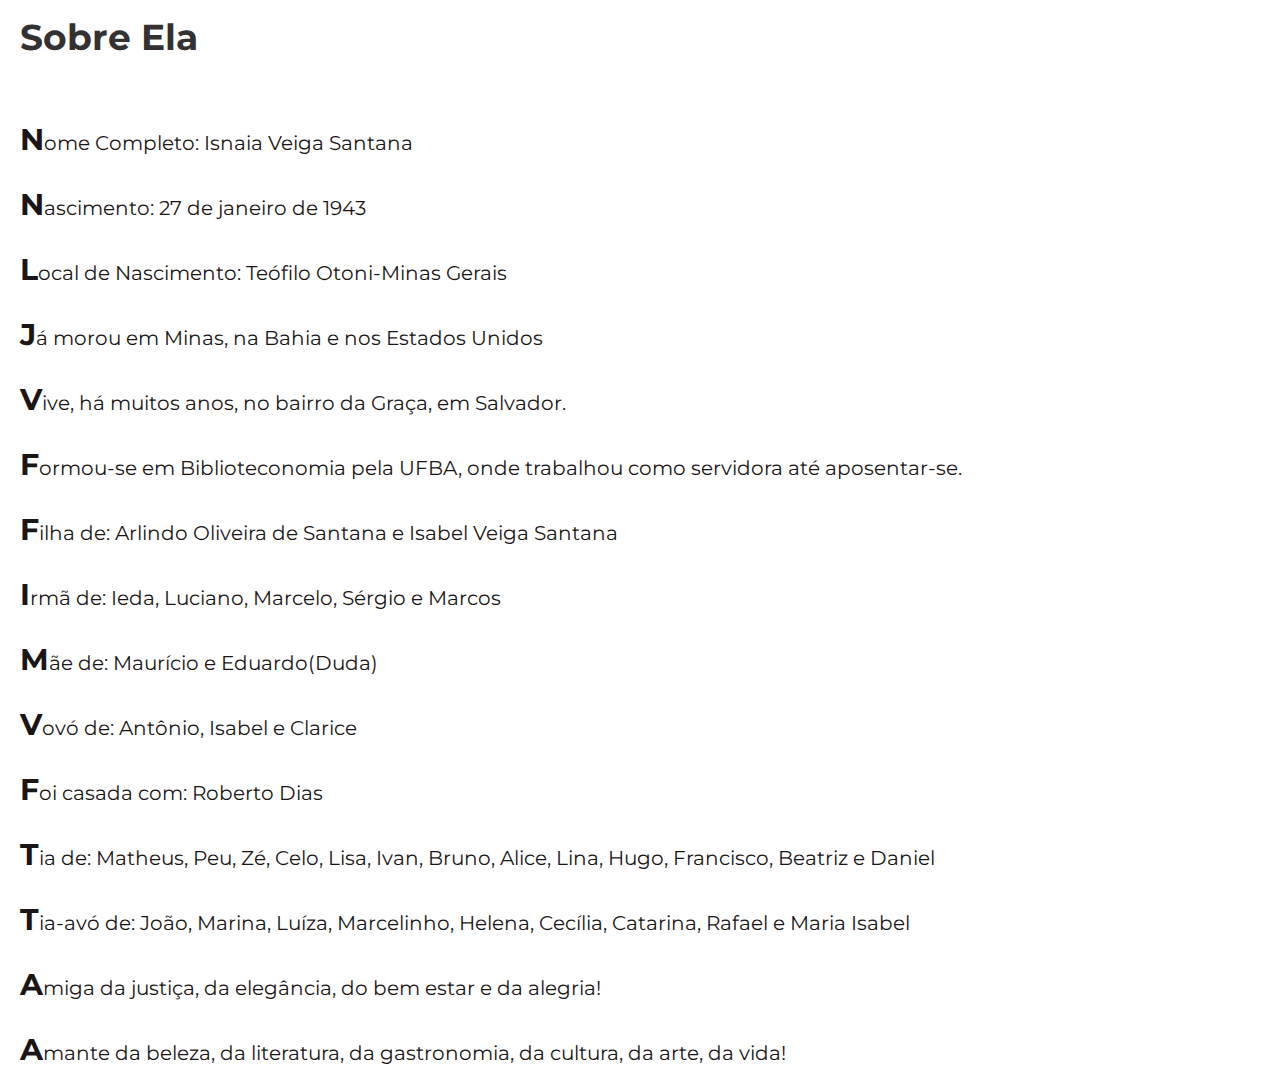
<file: tia-isnaia/sobreela.html>
<!DOCTYPE html>
<html>
<head>
<title>Tia Isnaia</title>
<meta charset="UTF-8">
<meta name="viewport" content="width=device-width, initial-scale=1">
<link rel="stylesheet" href="https://www.w3schools.com/w3css/4/w3.css">
<link rel="stylesheet" href="https://fonts.googleapis.com/css?family=Montserrat">
<link rel="stylesheet" href="https://cdnjs.cloudflare.com/ajax/libs/font-awesome/4.7.0/css/font-awesome.min.css">
<link rel="stylesheet" href="css/style.css">
<style>
body,h1 {font-family: "Montserrat", sans-serif}
img {margin-bottom: -7px}
.w3-row-padding img {margin-bottom: 12px; margin-top: 12px}

</style>
</head>

<body>
    <div class="div-class">
        
    <ul class="fatos">
        <h1>Sobre Ela</h1>
        <br>
        <li>Nome Completo: Isnaia Veiga Santana</li>
        <li>Nascimento: 27 de janeiro de 1943</li>
        <li>Local de Nascimento: Teófilo Otoni-Minas Gerais</li>
        <li>Já morou em Minas, na Bahia e nos Estados Unidos</li>
        <li>Vive, há muitos anos, no bairro da Graça, em Salvador.</li>
        <li>Formou-se em Biblioteconomia pela UFBA, onde trabalhou como servidora até aposentar-se.</li>
        <li>Filha de: Arlindo Oliveira de Santana e Isabel Veiga Santana</li>
        <li>Irmã de: Ieda, Luciano, Marcelo, Sérgio e Marcos</li>
        <li>Mãe de: Maurício e Eduardo(Duda)</li>
        <li>Vovó de: Antônio, Isabel e Clarice</li>
        <li>Foi casada com: Roberto Dias</li>
        <li>Tia de: Matheus, Peu, Zé, Celo, Lisa, Ivan, Bruno, Alice, Lina, Hugo, Francisco, Beatriz e Daniel</li>
        <li>Tia-avó de: João, Marina, Luíza, Marcelinho, Helena, Cecília, Catarina, Rafael e Maria Isabel</li>
        <li>Amiga da justiça, da elegância, do bem estar e da alegria!</li>
        <li>Amante da beleza, da literatura, da gastronomia, da cultura, da arte, da vida!</li>
    </ul>
    </nav>

</body>
</html>
</file>
<file: linktree-flavia/style.css>
*{
    margin: 0;
    padding: 0;
    background: 100%;
}

html, body {
height:100%;
}

body {
    color: white;
    background: rgb(92,116,201);
    background: radial-gradient(circle, rgba(92,116,201,1) 0%, rgba(1,7,28,1) 100%);
    font-family: 'Raleway', sans-serif;
}

.avatar {
    width: 170px;
    border-radius: 100px;
    border: 2px solid white;
    align-items: center;
    margin-top: 30px;
    margin-bottom: 20px;
    -webkit-animation: floating 2s ease-in-out infinite;
    animation: floating 2s ease-in-out infinite;

}

h1 {
    font-family: 'Architects Daughter', cursive;
    font-weight: 130;
    font-size: 40px;
    text-align: center;
    margin-bottom: 1px;

}

h2 {
    font-size: 20px;
    margin-top: 2px;
    margin-bottom: 20px;
    text-align: center;
} 

.profile {
    margin-top: 20px;
    text-align: center;
} 


.social{
    display:flex;
    justify-content: space-around;
    border-top: 10px;
    list-style: none;
    margin: auto;
    margin-top: 15px;
    width: 140px;
    
}
.social img {
    width: 50px;
    align-items: center;
    justify-content: space-around;
    color: white;

}

.links-list {
    list-style: none;
}

.links-list-second li {
    margin: 10px 20px;
    list-style: none;  
}

.links-list-second li a {
    display: block;
    color: rgb(69, 69, 95);
    background-color: white;
    padding: 15px 20px;
    border-radius: 5px;
    text-decoration: none;
    text-align: center;
}


.links-list-second li a span {
    color: rgb(73, 70, 70);
    display: block;
    margin-top: 10px;
    font-weight: lighter;
}

footer {
    font-family: 'Raleway', sans-serif;
    font-size: 15px;
    text-align: center;
    margin-bottom: -5px;

}
</file>
<file: linktree-pxt/style.css>
*{
    margin: 0;
    padding: 0;
}

html, body {
height:100%;
}

body {
    color: white;
    background: rgb(238,174,202);
    background: linear-gradient(101deg, rgba(238,174,202,1) 0%, rgba(206,196,197,1) 41%, rgba(198,202,207,1) 100%);
    font-family: 'Raleway', sans-serif;
}

.avatar {
    width: 170px;
    border-radius: 50px;
    border: 6px solid white;
    box-shadow: 0 0 20px white;
    align-items: center;
    margin-top: 30px;
    margin-bottom: 30px;
    -webkit-animation: floating 2s ease-in-out infinite;
    animation: floating 2s ease-in-out infinite;

}

h1 {
    font-family: 'Architects Daughter', cursive;
    font-weight: 120;
    font-size: 40px;
    text-align: center;
    margin-bottom: 1px;

}

h2 {
    font-size: 25px;
    margin-top: 2px;
    margin-bottom: 20px;
    text-align: center;
} 

.profile {
    margin-top: 20px;
    text-align: center;
} 

.paises {
    justify-content: space-evenly;
    list-style: none;
    margin: 0px 0;
}

.paises img {
    width: 50px;
    align-items: 20px;
    -webkit-animation: floating 2s ease-in-out infinite;
    animation: floating 2s ease-in-out infinite;
}

.social{
    display:flex;
    justify-content: space-around;
    border-top: 10px;
    list-style: none;
    margin: auto;
    margin-top: 15px;
    width: 140px;
    
}
.social img {
    width: 70px;
    align-items: center;
    justify-content: space-around;
    color: white;

}

.links-list {
    list-style: none;
}

.links-list-second li {
    margin: 10px 20px;
    list-style: none;  
}

.links-list-second li a {
    display: block;
    color: #3d020f;
    background-color: white;
    padding: 15px 20px;
    border-radius: 5px;
    text-decoration: none;
    text-align: center;
}

.links-list-second li a span {
    color: gray;
    display: block;
    margin-top: 10px;
}

footer {
    font-family: 'Raleway', sans-serif;
    font-size: 15px;
    text-align: center;
    margin-bottom: -5px;

}

@-webkit-keyframes floating {
    0% {
        transform: translatey(0px);
    }
    50% {
        transform: translatey(-8px);
    }
    100% {
        transform: translatey(0px);
    }
}

@keyframes floating {
    0% {
        transform: translatey(0px);
    }
    50% {
        transform: translatey(-8px);
    }
    100% {
        transform: translatey(0px);
    }
}
</file>
<file: tia-isnaia/css/style.css>
*{
    padding: 0;
    margin: 0;
}


h1{
    color: rgb(51, 49, 49);
    text-align: left;
    margin-left: 20px;
    width: 100%;
    text-align: justify;
    font-weight: bold;
}

ul li{
    text-decoration: none;
    list-style: none;
    margin-left: 30px;
    font-size: 20px;
    text-align: justify;
    margin: 20px;
    color: rgb(26, 22, 22);
}

ul li::first-letter{
    font-size: 30px;
    font-weight: bold;
} 

.fatos{
    width: auto;
}

.zap{
    position: relative;
    width: 150px;
}
</file>
